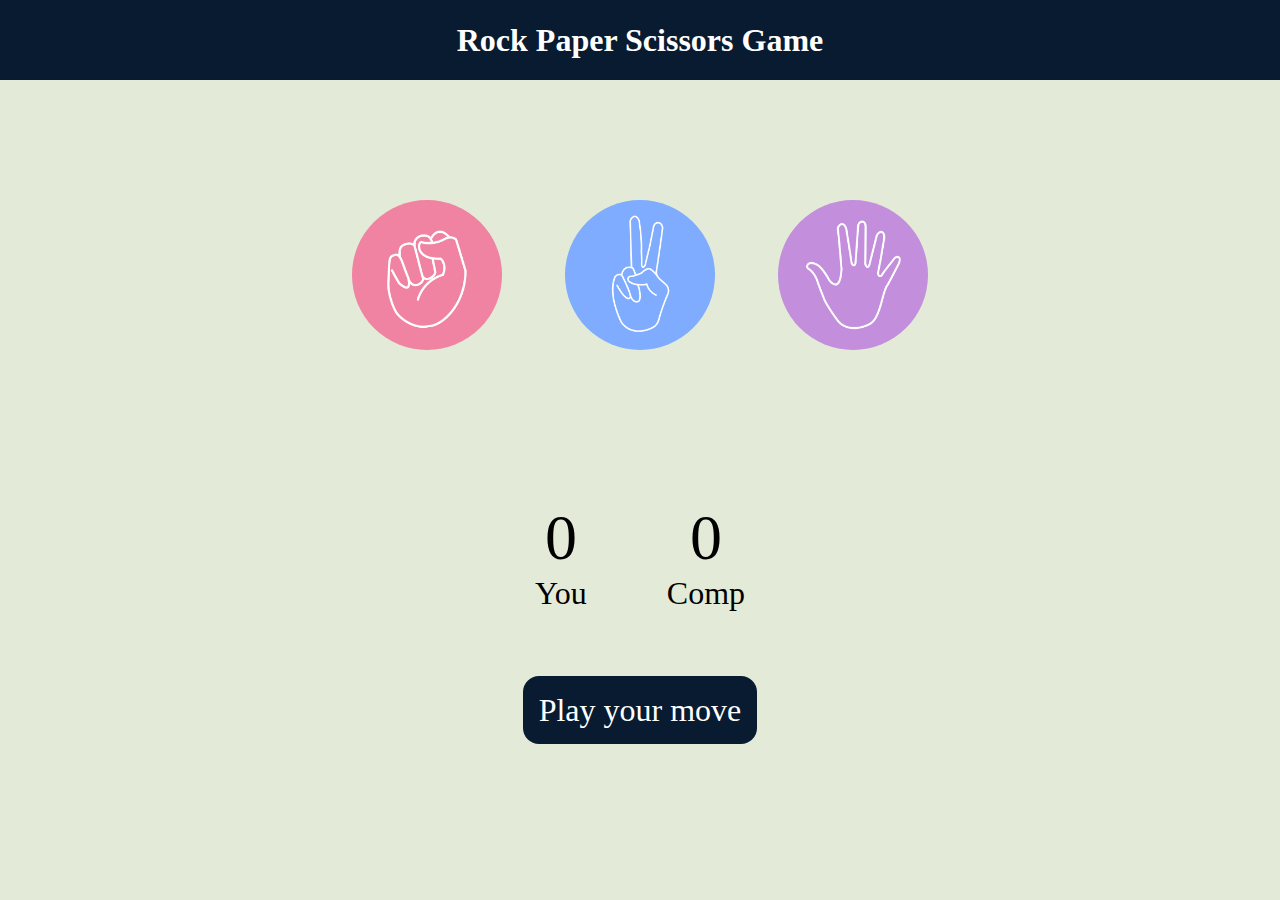
<file: Rock Paper Scissors Game/index.html>
<!DOCTYPE html>
<html lang="en">
<head>
    <meta charset="UTF-8">
    <meta name="viewport" content="width=device-width, initial-scale=1.0">
    <title>Rock Paper Scissors Game</title>
    <link rel="stylesheet" href="style.css">
</head>
<body>
    <h1>Rock Paper Scissors Game</h1>
    <div class="choices" >
        <div class="choice" id="rock">
            <img src="./Image/rock (1).png" alt="">
        </div>
        <div class="choice" id="scissors">
            <img src="./Image/scissors.png" alt="">
        </div>
        <div class="choice" id="paper">
            <img src="./Image/paper.png" alt="">
        </div>
    </div>
    <div class="score-board">
        <div class="score" >
            <p id="user-score">0</p>
            <p>You</p>
        </div>
        <div class="score">
            <p  id="comp-score">0</p>
            <p>Comp</p>
        </div>
    </div>

    <div class="msg-container">
        <p id="msg">Play your move</p>
    </div>
    <script src="app.js"></script>
</body>
</html>
</file>
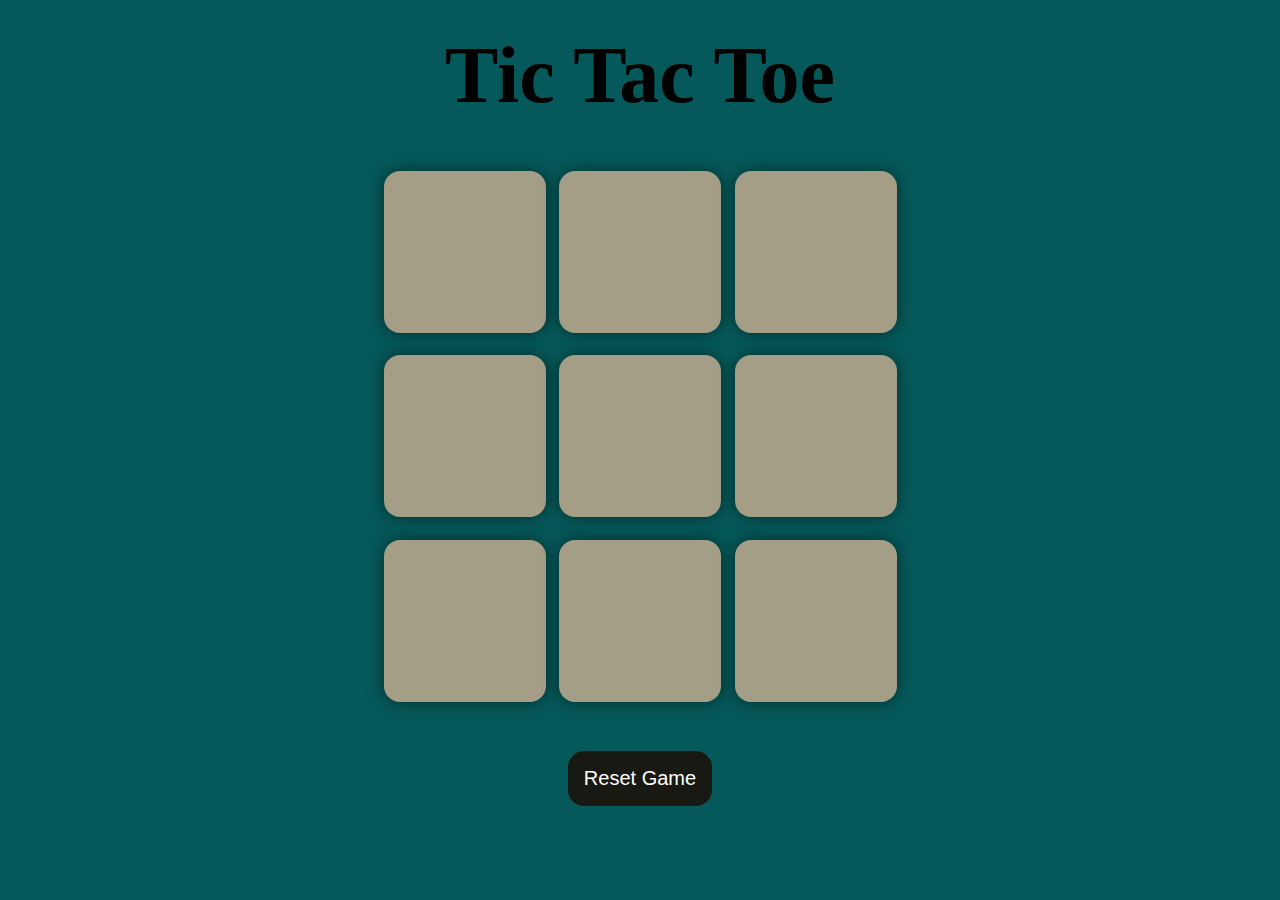
<file: Tic Tac Toe Game/index.html>
<!DOCTYPE html>
<html lang="en">
<head>
    <meta charset="UTF-8">
    <meta name="viewport" content="width=device-width, initial-scale=1.0">
    <title>Tic-Tac-Toe Game</title>
    <link rel="stylesheet" href="style.css">
</head>
<body>
    <div class ="msg-container hide">
        <p id ="msg">Winner</p>
<button id="new-btn">Restart Game</button>

    </div>
    <main>
    <h1>Tic Tac Toe</h1>
    <div class="container">
    <div class="game">
    <button class="box"></button>
    <button class="box"></button>
    <button class="box"></button>
    <button class="box"></button>
    <button class="box"></button>
    <button class="box"></button>
    <button class="box"></button>
    <button class="box"></button>
    <button class="box"></button>
</div>
</div>
<button id="rest-btn">Reset Game</button>
</main>
<script src="app.js"></script>
</body>
</html>
</file>
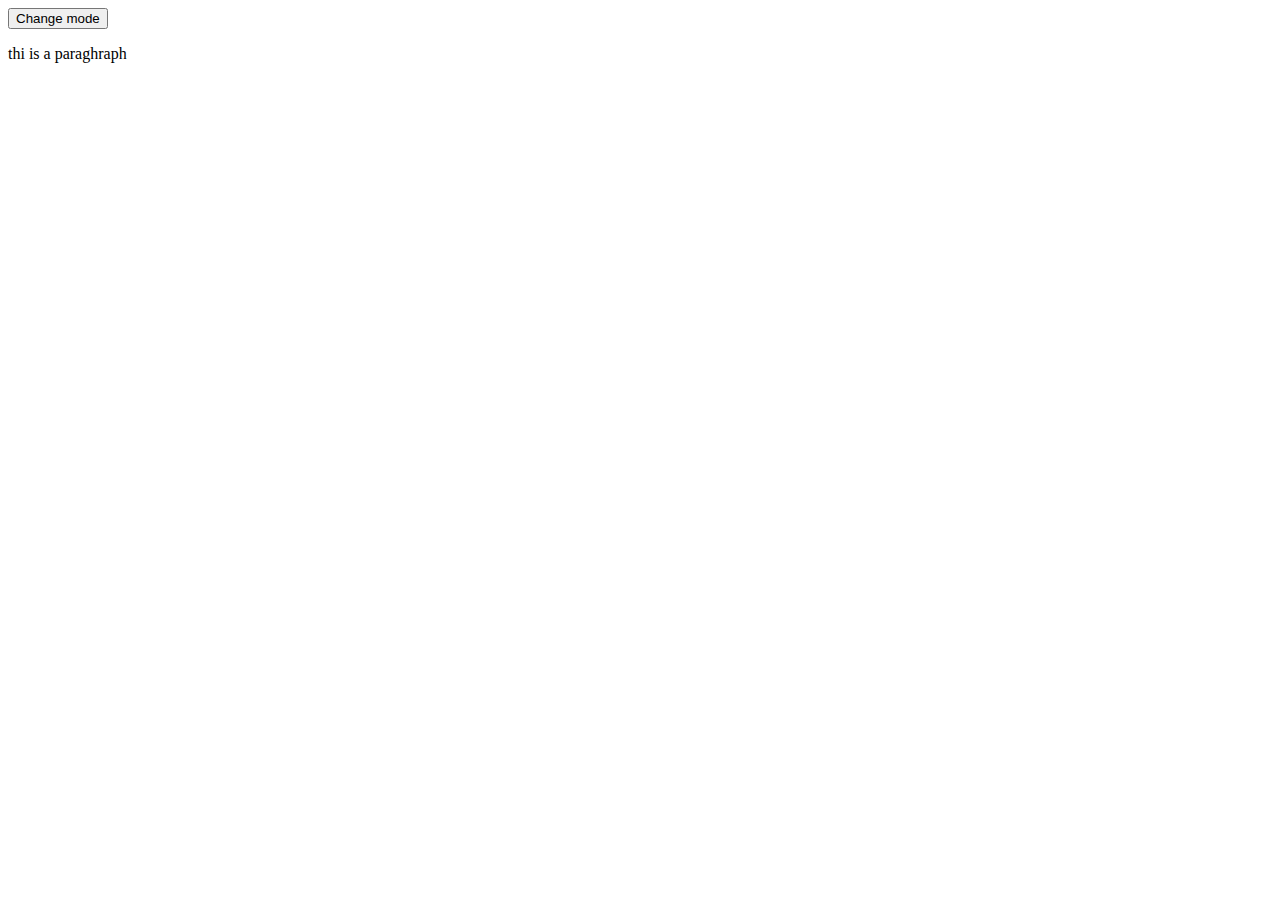
<file: Tutorial-one/index.html>
<!DOCTYPE html>
<html lang="en">
<head>
    <meta charset="UTF-8">
    <meta name="viewport" content="width=device-width, initial-scale=1.0">
    <title>JS learning</title>
    <link rel="stylesheet" href="style.css">
</head>
<body>
    <!-- <h1 class="Heading" id="header1">DOM Demo by Apna College</h1>
    <h2 class="Heading" id="header2">Topic 1 : Starter Code</h2>
    <p class="Heading" id="header3"> Let's learn about DOM concepts in details.</p>
    <button>Click me !</button> -->

    <!-- <h2 id="myh2">Hello JavaScript!</h2> -->
        <!-- <p class = "para">This is a paraghraph</p> -->
    <!-- <div  name = "rome" id ="mydiv" class="box">first div</div> -->
    <!-- <div class="box">second div</div> -->
    <!-- <div class="box">third div</div> -->
     <!-- <div class="box">
        <ul>
            <li>item1</li>
            <li>item2</li>
            <li>item3</li>
            <li>item4</li>
        </ul>
     </div> -->
     <!-- <p class="para">Hi! I am Romeesa Kamal</p> -->
      <!-- <button id="Btn">Click me !</button> -->
      <!-- <button ondblclick ="console.log('Button was clicked 2x');alert('Hello')">Click me 2 times</button> -->
      <!-- <div>This is a box</div> -->
       <button id="mode">Change mode</button>
       <p>thi is a paraghraph</p>

    <script src="script.js"></script>
</body>
</html>
</file>
<file: Rock Paper Scissors Game/style.css>
* {
    margin: 0;
    padding: 0;
    text-align: center;
}
body{
    background-color: rgb(227, 235, 216);
}
h1 {
    background-color: #081b31;
    color: #fff;
    height: 5rem;
    line-height: 5rem;
}
.choice {
    height: 165px;
    width: 165px;
    border-radius: 50%;
    display: flex;
    justify-content: center;
    align-items: center;

}
.choice:hover{
    background-color: #081b31;
    cursor: pointer;
}
img {
    height: 150px;
    width: 150px;
    object-fit: cover;
    border-radius: 50%;
}
.choices{
    display: flex;
    justify-content: center;
    align-items: center;
    gap: 3rem;
    margin-top: 7rem;
}
.score-board{
    display: flex;
    justify-content: center;
    align-items: center;
    gap: 5rem;
    margin-top: 9rem;
    font-size: 2rem;
}
#user-score, #comp-score{
    font-size: 4rem;
}

.msg-container{
    margin-top: 5rem;
}
#msg{
    background-color: #081b31;
    color: #fff;
    font-size: 2rem;
    display: inline;
    padding: 1rem;
    border-radius: 1rem;

}
</file>
<file: Tic Tac Toe Game/style.css>
*{
    margin: 0px;
    padding: 0px;
}
body{
   background-color: #06595a;
   text-align: center;
}
.container{
  height: 70vh;  
  display: flex;
  justify-content: center;
  align-items: center;
}
.game{
    height: 60vmin;
    width: 60vmin;
    display: flex;
    flex-wrap: wrap;
    justify-content: center;
    align-items: center;
    gap: 1.5vmin;
}
.box{
    height: 18vmin;
    width: 18vmin;
    border-radius: 1rem;
    border: none;
    box-shadow: 0 0 1rem rgba(0, 0, 0, 0.5);
    font-size: 8vmin;
    color: #b83834;
    background-color: rgb(163, 158, 133);
}
#rest-btn{
    padding: 1rem;
    font-size: 1.25rem;
    background-color: #191913;
    color: #ffffff;
    border-radius: 1rem;
    border: none;
}
h1{
    padding-top: 30px;
    font-size: 80px;
    
}
#new-btn{
    padding: 1rem;
    font-size: 1.25rem;
    background-color: #191913;
    color: #ffffff;
    border-radius: 1rem;
    border: none;
    width: 15%;
}
#msg{
    color:  rgb(163, 158, 133);
    font-size: 6vmin;
    padding-bottom: 20px;
}
.msg-container{
    height: 100vmin;
    display: flex;
    justify-content: center;
    text-align: center;
    align-items: center;
    flex-direction: column;
    gap: 4rem;
}
.hide{
    display: none;
}
</file>
<file: Tutorial-one/style.css>
/* .box{
    height: 200px;
    width: 200px;
    border: 6px solid rgb(28, 136, 0);
    margin: 20px;
    background-color: rgb(19, 97, 71);
} */
 /* .para{
    font-size: 30px;
    font-family: Arial, Helvetica, sans-serif;
    color: rgb(33, 33, 158);
    background-color: rgb(218, 33, 94);
 }
 .newClass{
    font-size: 30px;
    font-family: Arial, Helvetica, sans-serif;
    color: rgb(78, 14, 30);
    background-color: rgb(129, 106, 114);
 } */
  /* div{
   border: 2px solid red;
   border-radius: 4px;
   margin: 20px;
   padding: 20px;
   width: 100px;
   font-size: 15px;
   font-weight: 800;
   background-color: yellow;
   color: blue;

 } */

 .dark{
   background-color: black;
   color: white;
 }

 .light{
   background-color:white;
   color: black;
 }
</file>
